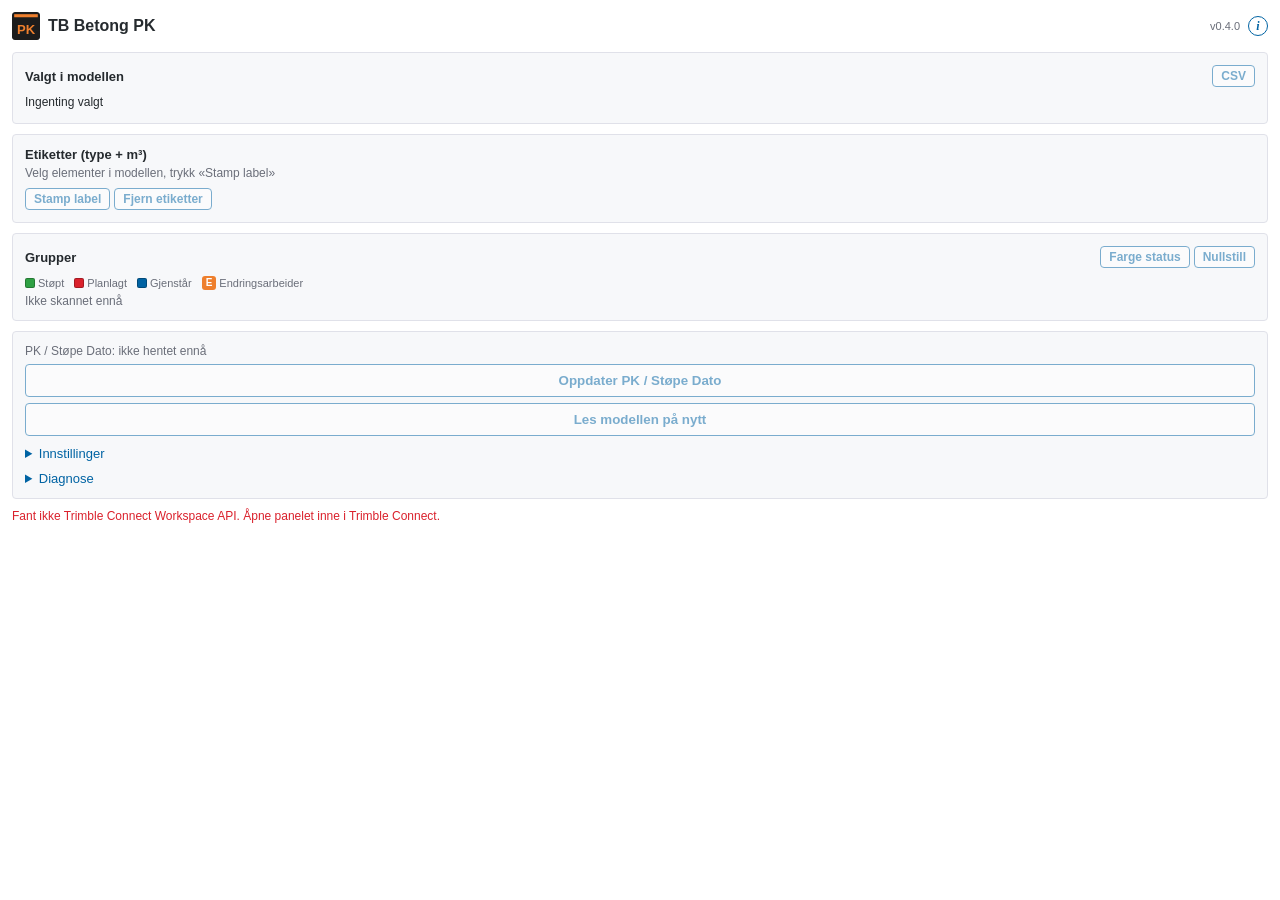
<file: index.html>
<!doctype html>
<html lang="no">
<head>
  <meta charset="utf-8">
  <meta name="viewport" content="width=device-width, initial-scale=1">
  <title>TB Betong</title>
  <link rel="stylesheet" href="style.css">
  <script src="https://components.connect.trimble.com/trimble-connect-workspace-api/index.js"></script>
</head>
<body>
  <header>
    <img id="logo" src="icon-pk.svg" alt="" class="logo">
    <h1 id="title">TB Betong</h1>
    <span class="version">v0.4.0</span>
    <button id="infoBtn" class="info" title="Informasjon" aria-label="Informasjon">i</button>
  </header>
  <div id="infoBox" class="infobox" hidden>Kontakt Krister om problemer.</div>

  <!-- Utvalg -->
  <section class="card">
    <div class="row">
      <div class="label">Valgt i modellen</div>
      <button class="small" id="csvSel" disabled title="Lagre valgte elementer som CSV">CSV</button>
    </div>
    <div id="selSum" class="stats">Ingenting valgt</div>
  </section>

  <!-- Etiketter -->
  <section class="card">
    <div class="label">Etiketter (type + m³)</div>
    <div class="hint" id="labelInfo">Velg elementer i modellen, trykk «Stamp label»</div>
    <div class="leaf-actions" style="margin:8px 0 0 0">
      <button id="stampLabels" disabled>Stamp label</button>
      <button id="clearLabels" disabled>Fjern etiketter</button>
    </div>
  </section>

  <!-- Tre -->
  <section class="card">
    <div class="row">
      <div class="label" id="treeTitle">Grupper</div>
      <div class="leaf-actions" style="margin:0">
        <button class="small" id="colorAll" disabled title="Fargelegg hele modellen etter støpestatus">Farge status</button>
        <button class="small" id="resetColors" disabled title="Fjern farger og vis alt">Nullstill</button>
      </div>
    </div>
    <div class="legend">
      <span><i class="sw" style="background:#2ea043"></i>Støpt</span>
      <span><i class="sw" style="background:#da212c"></i>Planlagt</span>
      <span><i class="sw" style="background:#0063a3"></i>Gjenstår</span>
      <span><b class="badge">E</b>Endringsarbeider</span>
    </div>
    <div id="groups" class="groups"><div class="hint">Ikke skannet ennå</div></div>
  </section>

  <section class="card">
    <div class="hint" id="dataInfo" style="margin:0 0 6px 0">PK / Støpe Dato: ikke hentet ennå</div>
    <button id="refreshCustom" disabled title="Hent nyeste PK Koder, Støpe Dato og Byggningsdel fra Trimble Connect (rask – bruker lagret modell og GUID)">Oppdater PK / Støpe Dato</button>
    <button id="rescan" disabled style="margin-top:6px" title="Les hele modellen og GUID på nytt (tar tid). Bruk ved ny modellversjon eller om noe ser feil ut.">Les modellen på nytt</button>
    <details>
      <summary>Innstillinger</summary>
      <label class="field">Gulvtykkelse for betongvolum (m)
        <input id="floorThick" type="number" value="0.12" min="0.05" step="0.01">
      </label>
      <label class="field">Etiketthøyde over element (mm)
        <input id="labelOffset" type="number" value="2000" min="100" step="100">
      </label>
      <div class="hint">Gulv (AOA): volum = GrossArea × gulvtykkelse. Øvrige: Volume. Trykk «Skann på nytt» etter endring.</div>
    </details>
    <details>
      <summary>Diagnose</summary>
      <div class="hint">Velg ett element i modellen (f.eks. en vegg med kjent PK og Støpe Dato) og trykk knappen. Viser alle egenskaper Trimble gir panelet.</div>
      <button class="small" id="diagBtn" style="margin-top:6px">Vis egenskaper for valgt element</button>
      <pre id="diagOut" class="diag" hidden></pre>
    </details>
  </section>

  <div id="status" class="status">Kobler til Trimble Connect …</div>

  <script src="app.js"></script>
</body>
</html>
</file>
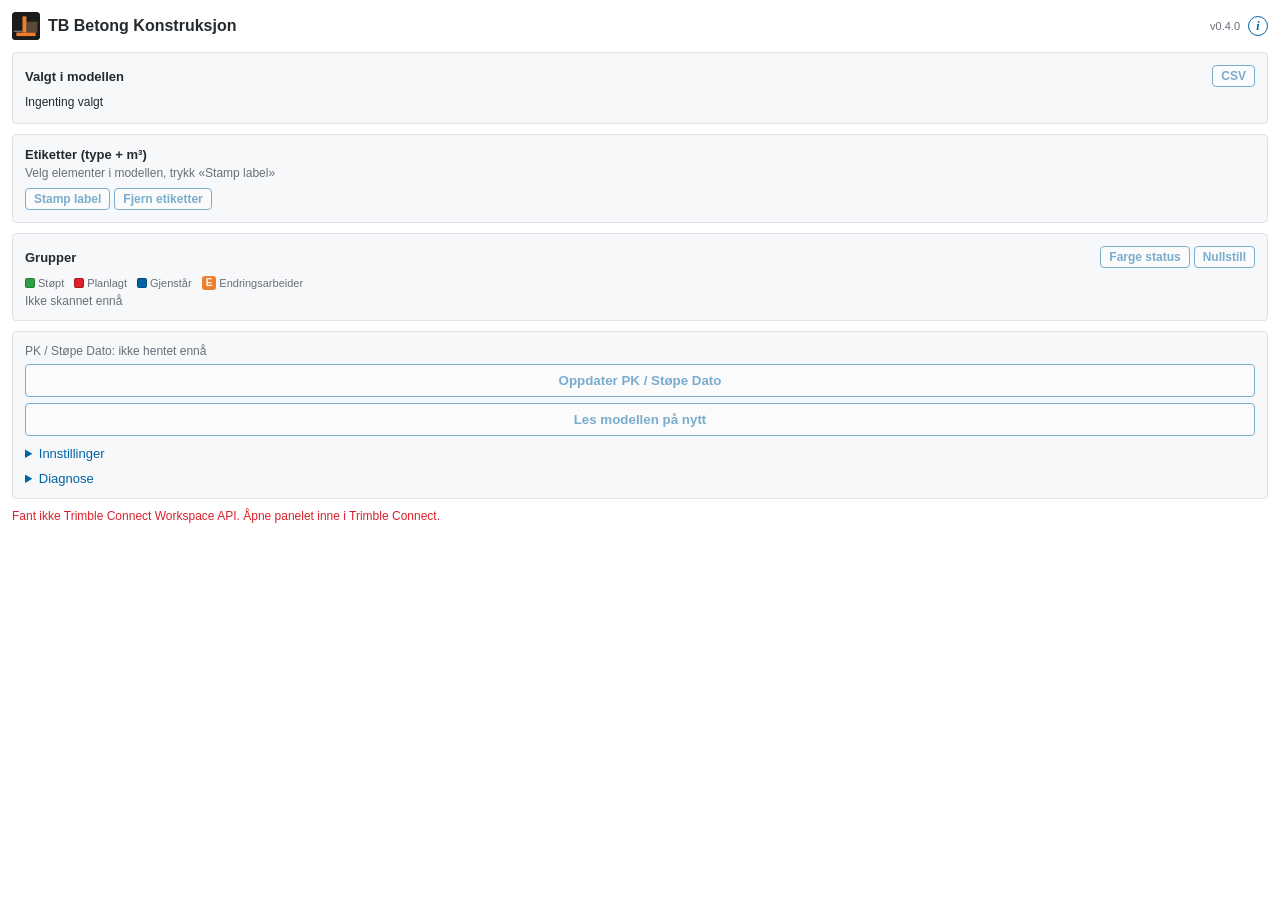
<file: konstruksjon.html>
<!doctype html>
<html lang="no">
<head>
  <meta charset="utf-8">
  <meta name="viewport" content="width=device-width, initial-scale=1">
  <title>TB Betong Konstruksjon</title>
  <link rel="stylesheet" href="style.css">
  <script src="https://components.connect.trimble.com/trimble-connect-workspace-api/index.js"></script>
</head>
<body>
  <header>
    <img id="logo" src="icon-konstruksjon.svg" alt="" class="logo">
    <h1 id="title">TB Betong</h1>
    <span class="version">v0.4.0</span>
    <button id="infoBtn" class="info" title="Informasjon" aria-label="Informasjon">i</button>
  </header>
  <div id="infoBox" class="infobox" hidden>Kontakt Krister om problemer.</div>

  <!-- Utvalg -->
  <section class="card">
    <div class="row">
      <div class="label">Valgt i modellen</div>
      <button class="small" id="csvSel" disabled title="Lagre valgte elementer som CSV">CSV</button>
    </div>
    <div id="selSum" class="stats">Ingenting valgt</div>
  </section>

  <!-- Etiketter -->
  <section class="card">
    <div class="label">Etiketter (type + m³)</div>
    <div class="hint" id="labelInfo">Velg elementer i modellen, trykk «Stamp label»</div>
    <div class="leaf-actions" style="margin:8px 0 0 0">
      <button id="stampLabels" disabled>Stamp label</button>
      <button id="clearLabels" disabled>Fjern etiketter</button>
    </div>
  </section>

  <!-- Tre -->
  <section class="card">
    <div class="row">
      <div class="label" id="treeTitle">Grupper</div>
      <div class="leaf-actions" style="margin:0">
        <button class="small" id="colorAll" disabled title="Fargelegg hele modellen etter støpestatus">Farge status</button>
        <button class="small" id="resetColors" disabled title="Fjern farger og vis alt">Nullstill</button>
      </div>
    </div>
    <div class="legend">
      <span><i class="sw" style="background:#2ea043"></i>Støpt</span>
      <span><i class="sw" style="background:#da212c"></i>Planlagt</span>
      <span><i class="sw" style="background:#0063a3"></i>Gjenstår</span>
      <span><b class="badge">E</b>Endringsarbeider</span>
    </div>
    <div id="groups" class="groups"><div class="hint">Ikke skannet ennå</div></div>
  </section>

  <section class="card">
    <div class="hint" id="dataInfo" style="margin:0 0 6px 0">PK / Støpe Dato: ikke hentet ennå</div>
    <button id="refreshCustom" disabled title="Hent nyeste PK Koder, Støpe Dato og Byggningsdel fra Trimble Connect (rask – bruker lagret modell og GUID)">Oppdater PK / Støpe Dato</button>
    <button id="rescan" disabled style="margin-top:6px" title="Les hele modellen og GUID på nytt (tar tid). Bruk ved ny modellversjon eller om noe ser feil ut.">Les modellen på nytt</button>
    <details>
      <summary>Innstillinger</summary>
      <label class="field">Gulvtykkelse for betongvolum (m)
        <input id="floorThick" type="number" value="0.12" min="0.05" step="0.01">
      </label>
      <label class="field">Etiketthøyde over element (mm)
        <input id="labelOffset" type="number" value="2000" min="100" step="100">
      </label>
      <div class="hint">Gulv (AOA): volum = GrossArea × gulvtykkelse. Øvrige: Volume. Trykk «Skann på nytt» etter endring.</div>
    </details>
    <details>
      <summary>Diagnose</summary>
      <div class="hint">Velg ett element i modellen (f.eks. en vegg med kjent PK og Støpe Dato) og trykk knappen. Viser alle egenskaper Trimble gir panelet.</div>
      <button class="small" id="diagBtn" style="margin-top:6px">Vis egenskaper for valgt element</button>
      <pre id="diagOut" class="diag" hidden></pre>
    </details>
  </section>

  <div id="status" class="status">Kobler til Trimble Connect …</div>

  <script src="app.js"></script>
</body>
</html>
</file>
<file: style.css>
:root {
  --blue: #0063a3;
  --text: #252a2e;
  --muted: #6a6e79;
  --border: #e0e1e9;
  --bg: #ffffff;
  --card: #f7f8fa;
  --hover: #e8f1f8;
  --green: #2ea043;
  --red: #da212c;
}
* { box-sizing: border-box; }
body {
  margin: 0;
  padding: 12px;
  font-family: "Open Sans", "Segoe UI", Arial, sans-serif;
  font-size: 13px;
  color: var(--text);
  background: var(--bg);
}
header { display: flex; align-items: center; gap: 8px; margin-bottom: 12px; }
.logo { width: 28px; height: 28px; border-radius: 3px; }
h1 { font-size: 16px; margin: 0; flex: 1; }
.version { color: var(--muted); font-size: 11px; }
button.info {
  width: 20px; height: 20px; padding: 0; border-radius: 50%;
  font: italic 700 12px Georgia, serif; line-height: 18px; text-align: center; flex: none;
}
.infobox { background: #fff8e6; border: 1px solid #f2d79b; border-radius: 4px; padding: 8px 10px; margin: -4px 0 10px; font-size: 12px; }
.card { background: var(--card); border: 1px solid var(--border); border-radius: 4px; padding: 12px; margin-bottom: 10px; }
.row { display: flex; align-items: center; justify-content: space-between; gap: 8px; }
.label { font-weight: 600; }
.hint { color: var(--muted); font-size: 12px; margin-top: 4px; }
button {
  width: 100%; padding: 8px; border: 1px solid var(--blue); border-radius: 4px;
  background: #fff; color: var(--blue); font-weight: 600; cursor: pointer;
}
button.small { width: auto; padding: 3px 8px; font-size: 12px; }
button:disabled { opacity: .5; cursor: default; }
details { margin-top: 10px; }
summary { cursor: pointer; color: var(--blue); }
.field { display: block; margin-top: 8px; }
.field input { display: block; width: 100%; margin-top: 2px; padding: 5px; border: 1px solid var(--border); border-radius: 3px; }
.status { color: var(--muted); font-size: 12px; white-space: pre-wrap; }
.status.error { color: var(--red); }

.diag { background: #fff; border: 1px solid var(--border); border-radius: 3px; padding: 6px; font-size: 11px; max-height: 320px; overflow: auto; white-space: pre-wrap; user-select: text; }

/* Mengder */
.stats { font-size: 12px; margin-top: 6px; line-height: 1.5; }
.stats b { font-weight: 600; }
.stats .st { display: inline-flex; align-items: center; gap: 3px; margin-right: 8px; }
.bar { display: flex; height: 5px; border-radius: 3px; overflow: hidden; background: var(--border); margin-top: 4px; }
.bar i { display: block; height: 100%; }
.legend { display: flex; flex-wrap: wrap; gap: 10px; margin: 8px 0 2px; font-size: 11px; color: var(--muted); }
.legend span { display: inline-flex; align-items: center; gap: 3px; }
.sw { width: 10px; height: 10px; border-radius: 2px; border: 1px solid rgba(0,0,0,.25); display: inline-block; }
.badge { display: inline-block; font-size: 10px; font-weight: 700; color: #fff; background: #ee7f2d; border-radius: 3px; padding: 0 4px; line-height: 14px; }

/* Gruppetre */
.groups details { margin: 4px 0 0 0; }
.groups details details { margin-left: 12px; }
.groups summary { color: var(--text); font-weight: 600; padding: 3px 0; }
.groups summary .n { color: var(--muted); font-weight: 400; margin-left: 4px; }
.groups .empty > summary { color: var(--muted); }
.node-body { margin: 2px 0 6px 12px; }
.leaf-actions { display: flex; gap: 4px; flex-wrap: wrap; margin: 6px 0; }
.leaf-actions button { width: auto; padding: 3px 8px; font-size: 12px; }
.plist { border-top: 1px solid var(--border); }
.prow { display: flex; align-items: center; gap: 6px; padding: 3px 2px; border-bottom: 1px solid var(--border); cursor: pointer; user-select: none; }
.prow:hover { background: var(--hover); }
.prow.sel { background: #cfe3f3; box-shadow: inset 3px 0 0 var(--blue); }
.prow.sel .pname { font-weight: 600; }
.prow .pname { flex: 1; overflow: hidden; text-overflow: ellipsis; white-space: nowrap; }
.prow .pnum { color: var(--muted); font-size: 11px; white-space: nowrap; }
</file>
